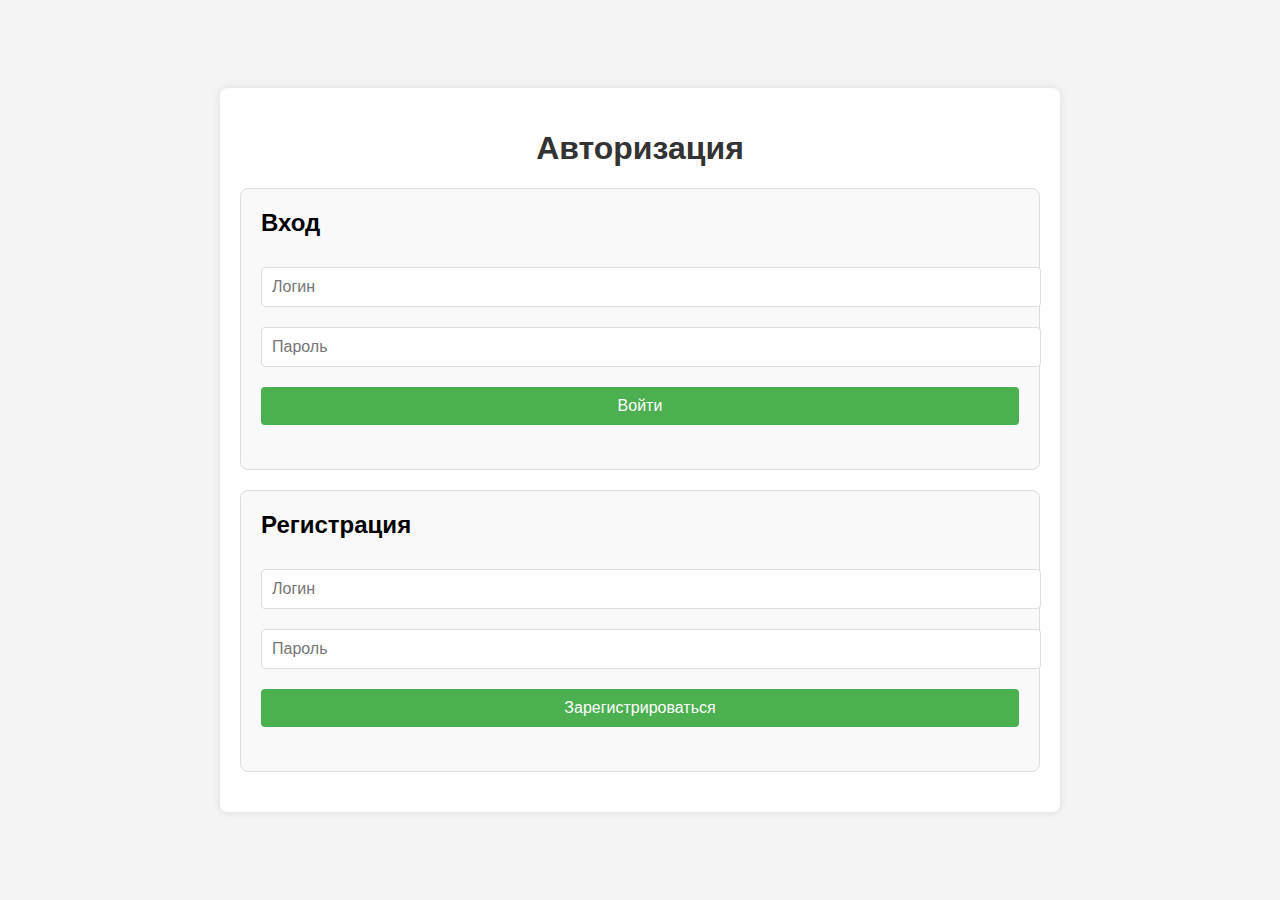
<file: index.html>
<!DOCTYPE html>
<html lang="en">
<head>
    <meta charset="UTF-8">
    <meta name="viewport" content="width=device-width, initial-scale=1.0">
    <title>Авторизация</title>
    <link rel="stylesheet" href="styles.css">
</head>
<body>
    <div class="container">
        <h1>Авторизация</h1>
        <div class="form-section">
            <h2>Вход</h2>
            <input type="text" id="login-username" placeholder="Логин">
            <input type="password" id="login-password" placeholder="Пароль">
            <button onclick="login()">Войти</button>
            <p id="login-message" class="message"></p>
        </div>
        <div class="form-section">
            <h2>Регистрация</h2>
            <input type="text" id="register-username" placeholder="Логин">
            <input type="password" id="register-password" placeholder="Пароль">
            <button onclick="register()">Зарегистрироваться</button>
            <p id="register-message" class="message"></p>
        </div>
    </div>
    <script src="script.js"></script>
</body>
</html>
</file>
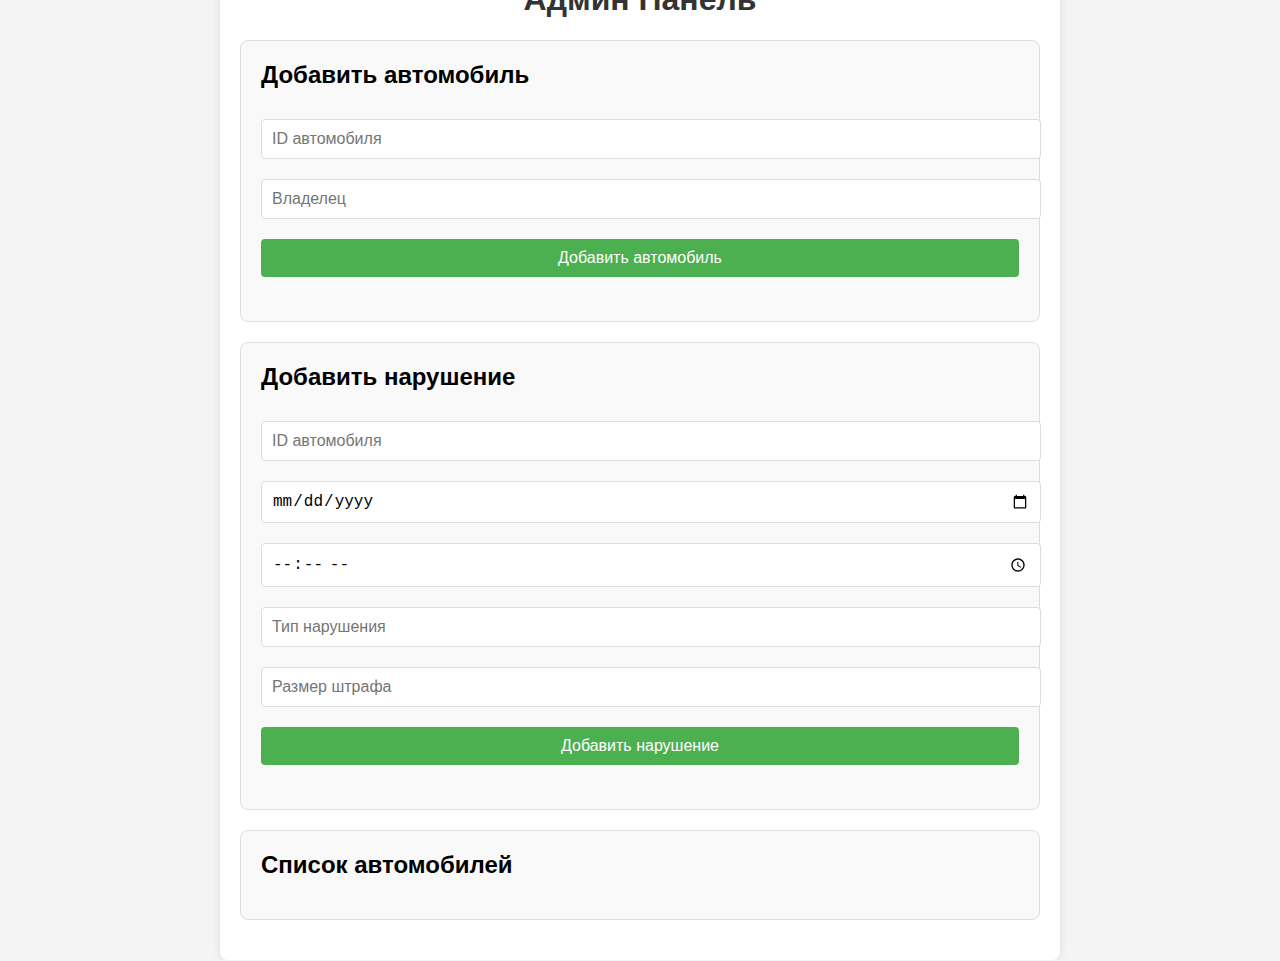
<file: admin.html>
<!DOCTYPE html>
<html lang="en">
<head>
    <meta charset="UTF-8">
    <meta name="viewport" content="width=device-width, initial-scale=1.0">
    <title>Админ Панель</title>
    <link rel="stylesheet" href="styles.css">
</head>
<body>
    <div class="container">
        <h1>Админ Панель</h1>
        <div class="form-section">
            <h2>Добавить автомобиль</h2>
            <input type="text" id="car-id" placeholder="ID автомобиля">
            <input type="text" id="owner" placeholder="Владелец">
            <button onclick="addCar()">Добавить автомобиль</button>
            <p id="admin-message" class="message"></p>
        </div>
        <div class="form-section">
            <h2>Добавить нарушение</h2>
            <input type="text" id="car-id-violation" placeholder="ID автомобиля">
            <input type="date" id="violation-date">
            <input type="time" id="violation-time">
            <input type="text" id="violation-type" placeholder="Тип нарушения">
            <input type="number" id="violation-fine" placeholder="Размер штрафа">
            <button onclick="addViolation()">Добавить нарушение</button>
            <p id="violation-message" class="message"></p>
        </div>
        <div class="list-section">
            <h2>Список автомобилей</h2>
            <ul id="car-list-items"></ul>
        </div>
    </div>
    <script src="script.js"></script>
</body>
</html>
</file>
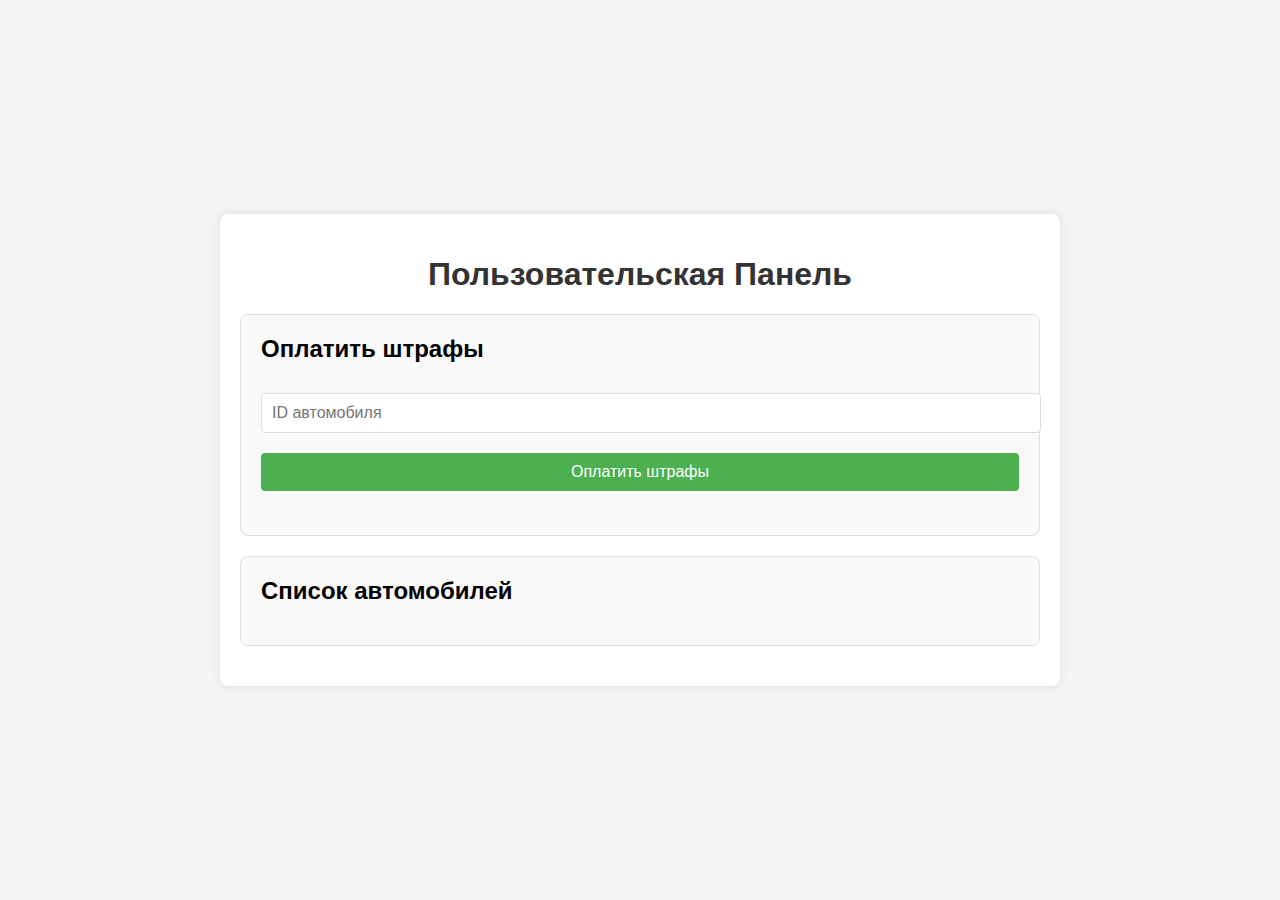
<file: user.html>
<!DOCTYPE html>
<html lang="en">
<head>
    <meta charset="UTF-8">
    <meta name="viewport" content="width=device-width, initial-scale=1.0">
    <title>Пользовательская Панель</title>
    <link rel="stylesheet" href="styles.css">
</head>
<body>
    <div class="container">
        <h1>Пользовательская Панель</h1>
        <div class="form-section">
            <h2>Оплатить штрафы</h2>
            <input type="text" id="car-id-pay" placeholder="ID автомобиля">
            <button onclick="payFines()">Оплатить штрафы</button>
            <p id="payment-message" class="message"></p>
        </div>
        <div class="list-section">
            <h2>Список автомобилей</h2>
            <ul id="car-list-items"></ul>
        </div>
    </div>
    <script src="script.js"></script>
</body>
</html>
</file>
<file: styles.css>
body {
    font-family: 'Arial', sans-serif;
    background-color: #f4f4f4;
    margin: 0;
    padding: 0;
    display: flex;
    justify-content: center;
    align-items: center;
    height: 100vh;
}

.container {
    background-color: #fff;
    padding: 20px;
    border-radius: 8px;
    box-shadow: 0 0 10px rgba(0, 0, 0, 0.1);
    width: 90%;
    max-width: 800px;
}

h1 {
    text-align: center;
    color: #333;
}

.form-section, .list-section {
    margin-bottom: 20px;
    padding: 20px;
    border: 1px solid #ddd;
    border-radius: 8px;
    background-color: #f9f9f9;
}

.form-section h2, .list-section h2 {
    margin-top: 0;
}

input, button {
    width: 100%;
    padding: 10px;
    margin: 10px 0;
    border: 1px solid #ddd;
    border-radius: 4px;
    font-size: 16px;
}

button {
    background-color: #4CAF50;
    color: white;
    border: none;
    cursor: pointer;
    transition: background-color 0.3s;
}

button:hover {
    background-color: #45a049;
}

ul {
    list-style-type: none;
    padding: 0;
}

li {
    background: #fff;
    margin: 10px 0;
    padding: 10px;
    border: 1px solid #ddd;
    border-radius: 4px;
    box-shadow: 0 2px 4px rgba(0, 0, 0, 0.1);
}

li strong {
    color: #333;
}

li ul {
    margin-top: 10px;
}

li ul li {
    background: none;
    border: none;
    box-shadow: none;
    padding: 5px 0;
}

.message {
    color: red;
    font-size: 14px;
    margin-top: 10px;
}
</file>
